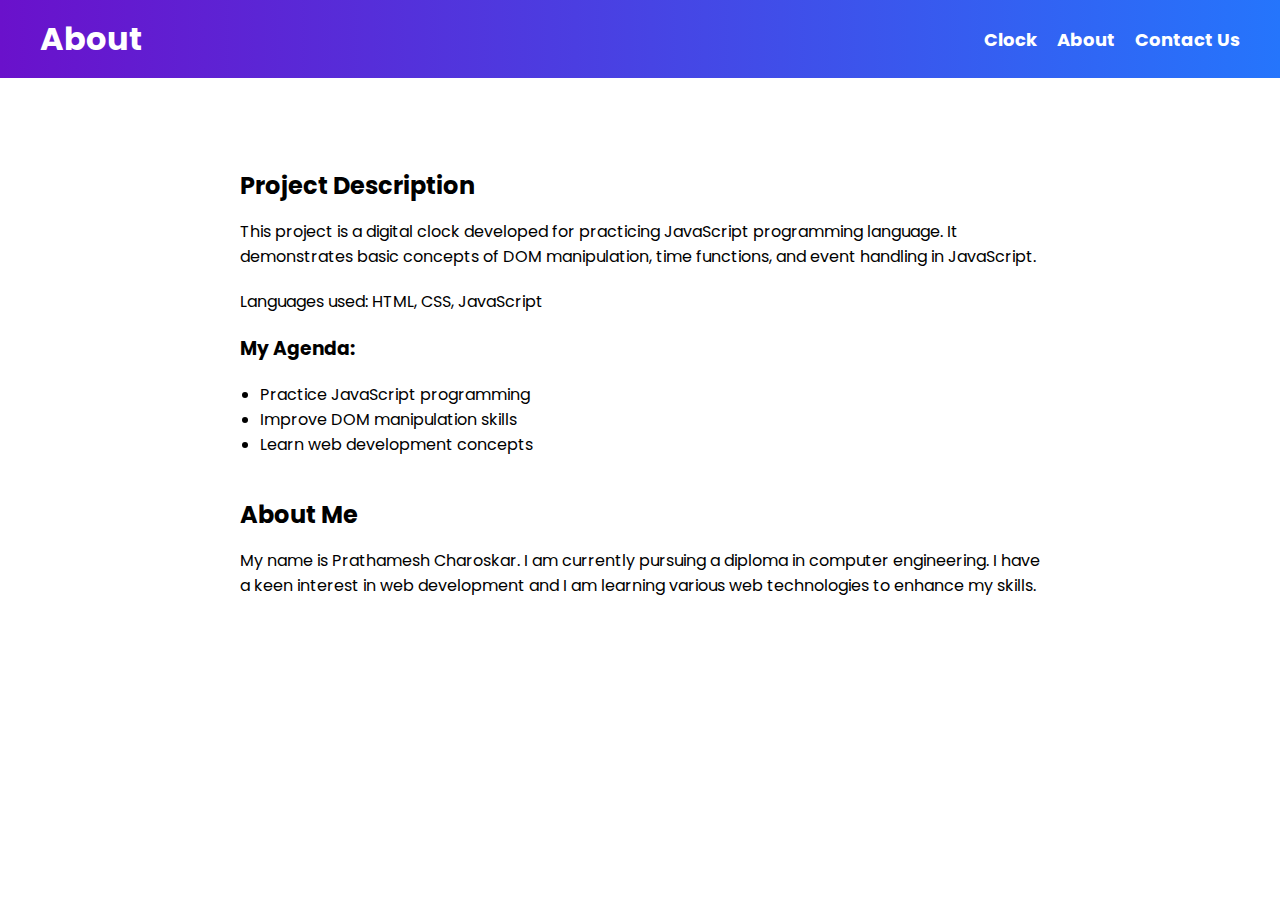
<file: about/about.html>
<!DOCTYPE html>
<html lang="en">

<head>
    <meta charset="UTF-8">
    <meta name="viewport" content="width=device-width, initial-scale=1.0">
    <title>About</title>
    <link rel="stylesheet" href="about-style.css">
    <link rel="preconnect" href="https://fonts.googleapis.com">
    <link rel="preconnect" href="https://fonts.gstatic.com" crossorigin>
    <link href="https://fonts.googleapis.com/css2?family=Poppins:wght@100;200;300;400;500;600;700;800;900&display=swap" rel="stylesheet">
</head>

<body>

    <header>
        <nav>
            <div class="nav-sec">
                <h1>About</h1>
                <ul>
                    <li><a href="./about.html">Clock</a></li>
                    <li><a href="/about/about.html">About</a></li>
                    <li><a href="/contact us/contact.html">Contact Us</a></li>
                </ul>
            </div>
        </nav>
    </header>

    <div class="about-container">
        <div class="project-description">
            <h2>Project Description</h2>
            <p>This project is a digital clock developed for practicing JavaScript programming language. It demonstrates basic concepts of DOM manipulation, time functions, and event handling in JavaScript.</p>
            <p>Languages used: HTML, CSS, JavaScript</p>
            <h3>My Agenda:</h3>
            <ul>
                <li>Practice JavaScript programming</li>
                <li>Improve DOM manipulation skills</li>
                <li>Learn web development concepts</li>
            </ul>
        </div>
        <div class="about-me">
            <h2>About Me</h2>
            <p>My name is Prathamesh Charoskar. I am currently pursuing a diploma in computer engineering. I have a keen interest in web development and I am learning various web technologies to enhance my skills.</p>
        </div>
    </div>

</body>

</html>
</file>
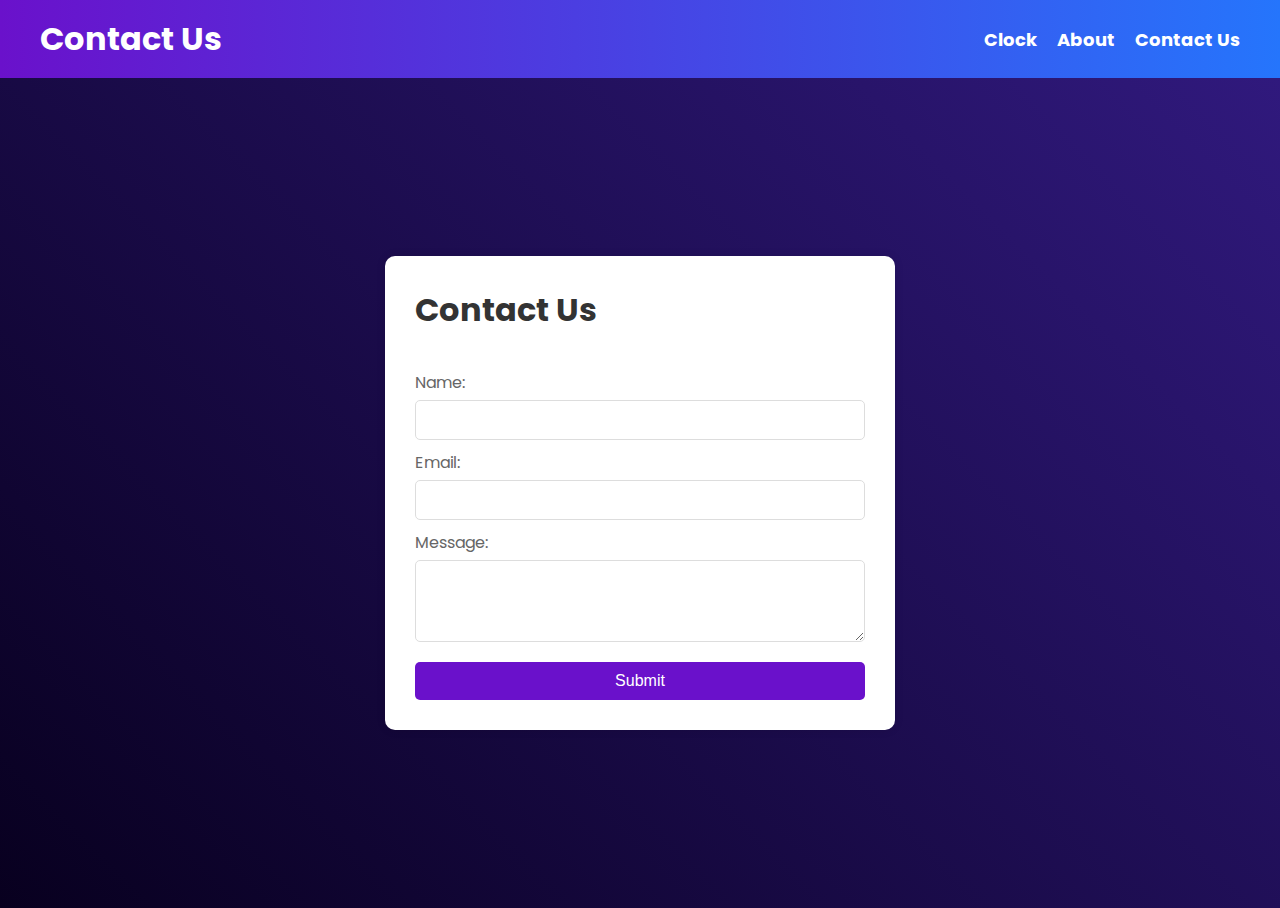
<file: contact us/contact.html>
<!DOCTYPE html>
<html lang="en">

<head>
    <meta charset="UTF-8">
    <meta name="viewport" content="width=device-width, initial-scale=1.0">
    <title>Contact Us</title>
    <link rel="stylesheet" href="contact-style.css">
    <link rel="preconnect" href="https://fonts.googleapis.com">
    <link rel="preconnect" href="https://fonts.gstatic.com" crossorigin>
    <link
        href="https://fonts.googleapis.com/css2?family=Poppins:wght@100;200;300;400;500;600;700;800;900&display=swap"
        rel="stylesheet">
</head>

<body>
    <header>
        <nav>
            <div class="nav-sec">
                <h1>Contact Us</h1>
                <ul>
                    <li><a href="/index.html">Clock</a></li>
                    <li><a href="/about/about.html">About</a></li>
                    <li><a href="./contact.html">Contact Us</a></li>
                </ul>
            </div>
        </nav>
    </header>

    <div class="hero">
        <div class="container">
            <h2>Contact Us</h2>
            <form id="contactForm">
                <label for="name">Name:</label>
                <input type="text" id="name" name="name" required>

                <label for="email">Email:</label>
                <input type="email" id="email" name="email" required>

                <label for="message">Message:</label>
                <textarea id="message" name="message" rows="4" required></textarea>

                <button type="submit">Submit</button>
            </form>
        </div>
    </div>

    <script>
        document.getElementById('contactForm').addEventListener('submit', function(event) {
            event.preventDefault();
            alert('Form submitted successfully!');
        });
    </script>
</body>

</html>
</file>
<file: about/about-style.css>
body {
    font-family: 'Poppins', sans-serif;
    margin: 0;
    padding: 0;
    box-sizing: border-box;
}

header {
    background-image: linear-gradient(to right, #6a11cb 0%, #2575fc 100%);
    padding: 10px 20px;
}

header {
    background: linear-gradient(to right, #6a11cb 0%, #2575fc 100%);
    padding: 15px 0;
    color: white;
}

.nav-sec {
    display: flex;
    justify-content: space-between;
    align-items: center;
    max-width: 1200px;
    margin: auto;
    padding: 0 20px;
}

.nav-sec h1 {
    margin: 0;
}

nav ul {
    display: flex;
    list-style: none;
    padding: 0;
    margin: 0;
}

nav ul li {
    margin-left: 20px;
}

nav ul li a {
    color: white;
    text-decoration: none;
    font-weight: 700;
    font-size: 18px;
}

.about-container {
    max-width: 800px;
    margin: 50px auto;
    padding: 20px;
}

.project-description,
.about-me {
    margin-bottom: 40px;
}

.project-description h2,
.about-me h2 {
    margin-bottom: 10px;
}

.project-description p,
.about-me p {
    margin-bottom: 20px;
}

.project-description ul {
    padding-left: 20px;
}

.about-me ul {
    margin-top: 10px;
}
</file>
<file: contact us/contact-style.css>
body {
    font-family: 'Poppins', sans-serif;
    margin: 0;
    padding: 0;
    background: #f7f7f7;
}

header {
    background: linear-gradient(to right, #6a11cb 0%, #2575fc 100%);
    padding: 15px 0;
    color: white;
}

.nav-sec {
    display: flex;
    justify-content: space-between;
    align-items: center;
    max-width: 1200px;
    margin: auto;
    padding: 0 20px;
}

.nav-sec h1 {
    margin: 0;
}

nav ul {
    display: flex;
    list-style: none;
    padding: 0;
    margin: 0;
}

nav ul li {
    margin-left: 20px;
}

nav ul li a {
    color: white;
    text-decoration: none;
    font-weight: 700;
    font-size: 18px;
}

.hero {
    display: flex;
    justify-content: center;
    align-items: center;
    height: calc(100vh - 70px);
    background: linear-gradient(45deg, #08001f, #30197d);
}

.container {
    background: white;
    padding: 30px;
    border-radius: 10px;
    box-shadow: 0 0 10px rgba(0, 0, 0, 0.1);
    width: 450px;
}

h2 {
    margin-top: 0;
    font-size: 2em;
    color: #333;
}

form {
    display: flex;
    flex-direction: column;
}

label {
    margin: 10px 0 5px;
    font-size: 1em;
    color: #666;
}

input, textarea {
    padding: 10px;
    border: 1px solid #ddd;
    border-radius: 5px;
    font-size: 1em;
    width: 100%;
    box-sizing: border-box;
}

button {
    padding: 10px 20px;
    border: none;
    background: #6a11cb;
    color: white;
    font-size: 1em;
    border-radius: 5px;
    margin-top: 20px;
    cursor: pointer;
}

button:hover {
    background: #2575fc;
}
</file>
